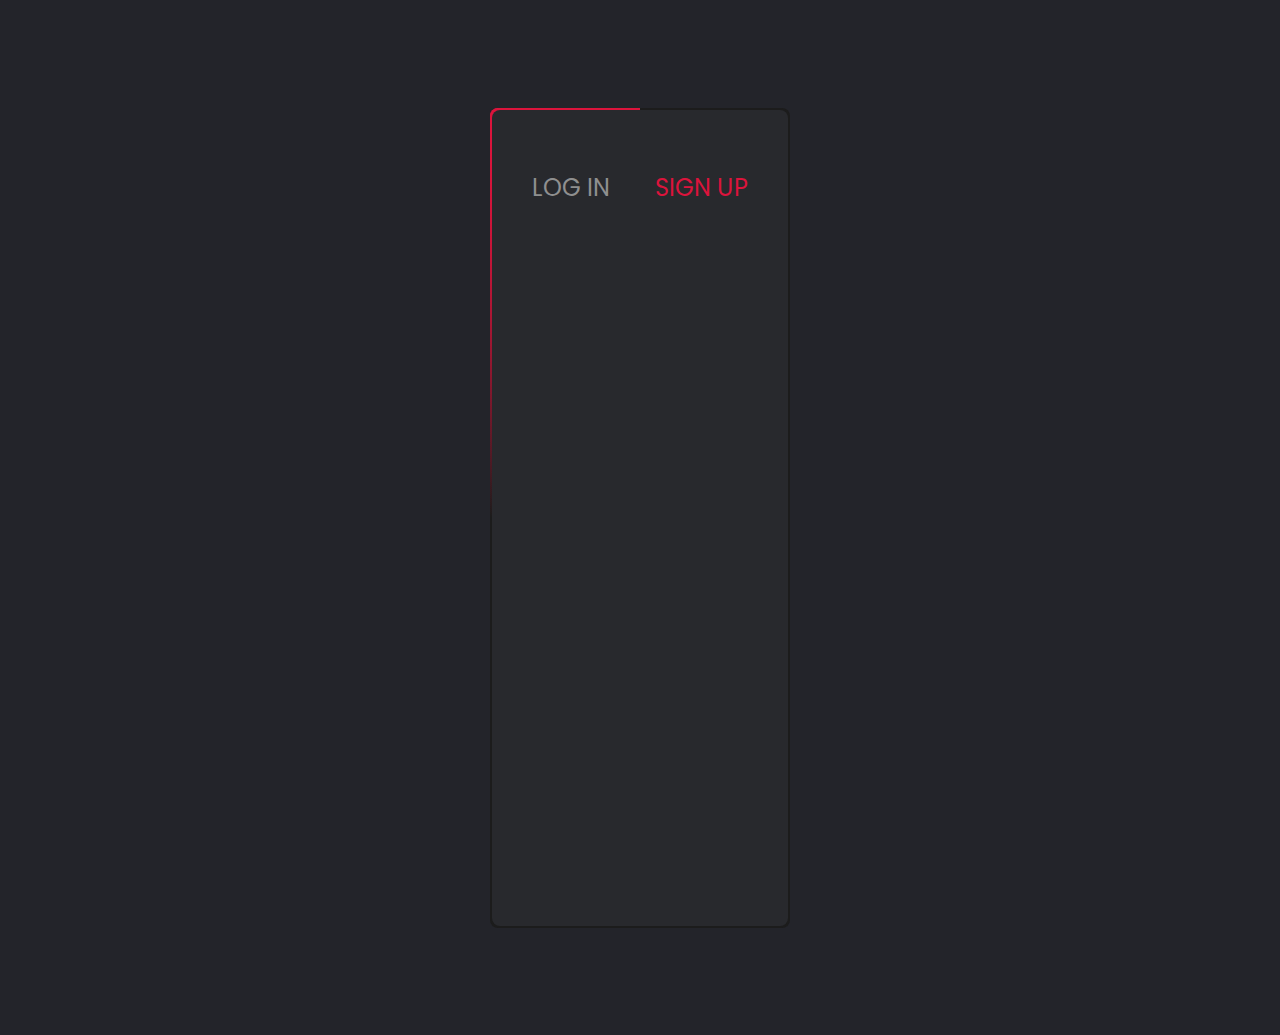
<file: index.html>
<!DOCTYPE html>
<html lang="en" dir="ltr">
  <head>
    <meta charset="utf-8">
    <title>Login Form</title>
    <link rel = "stylesheet" href ="styles.css">
    </head>
  <body>
   
    <div class="box">

      <div class="form">
        <div class="links">
            <a href="/login.html" style="font-size: 1.5em;">LOG IN</a>
            <a href="/signup.html" style="font-size: 1.5em;">SIGN UP</a>
         </div>
         </div>
      </div>
    </div>
  </body>
</html>
</file>
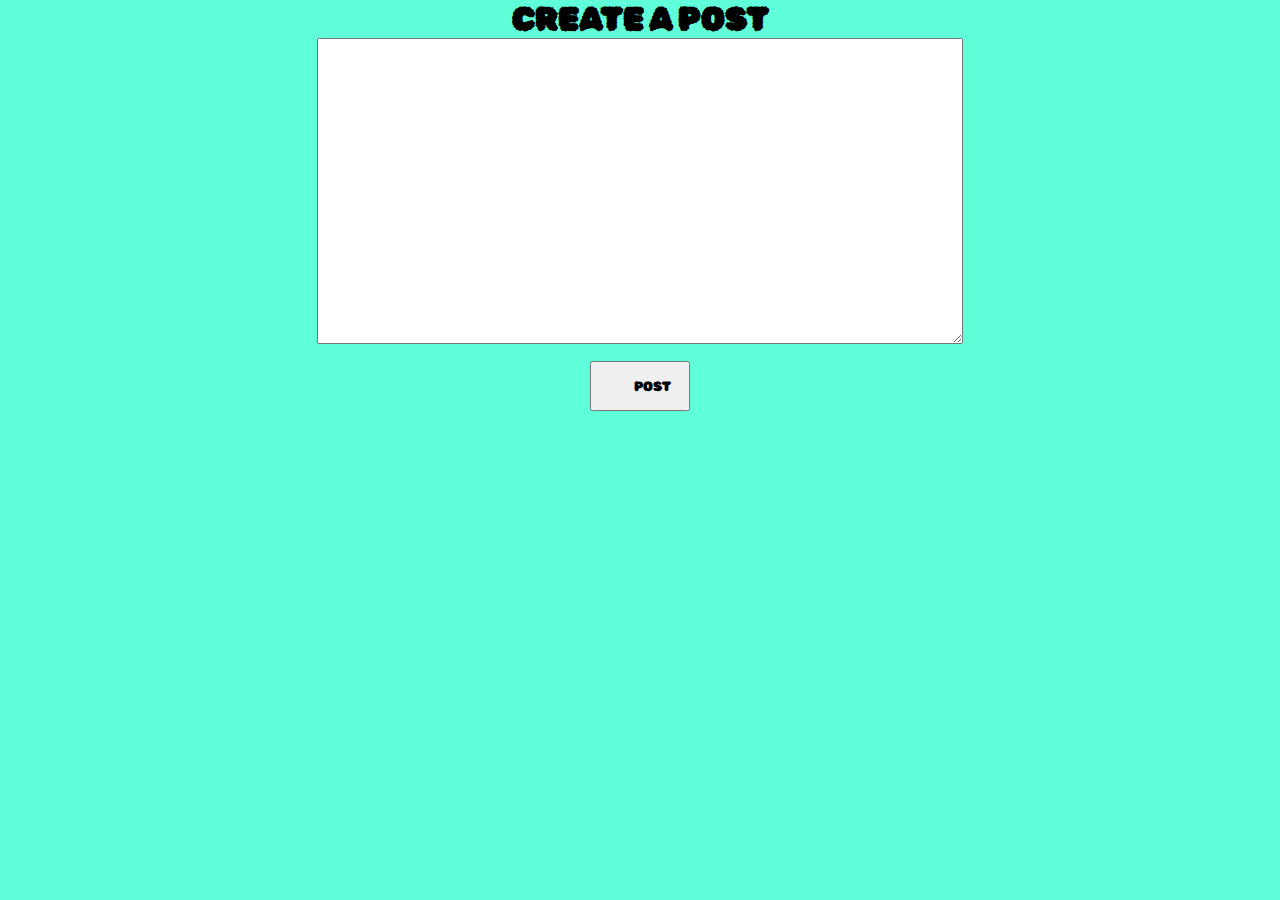
<file: create_post.html>
<!DOCTYPE html>
<html lang="en">
<head>
    <meta charset="UTF-8">
    <link rel="stylesheet" href="mainPagecss.css">
    <title>MiniFB:Create Post</title>
</head>
<body>
    <center>
        <h1>CREATE A POST</h1>
        <form action="create_post.php" method="post">
            <textarea id="t" type="text" name="t"></textarea>
            <input id="post" type="submit" value="POST">
        </form>
    </center>
   
</body>
<style>
    body
    {
        background-color: #5fffd9;
    }
    #t
    {
        width: 50%;
        height: 300px;
    }
    #post
    {
        padding-left: 30px;
        height: 50px;
        width: 100px;
    }
    input
    {
        display: flex;
        margin-top: 1em;
    }
</style>
</html>
</file>
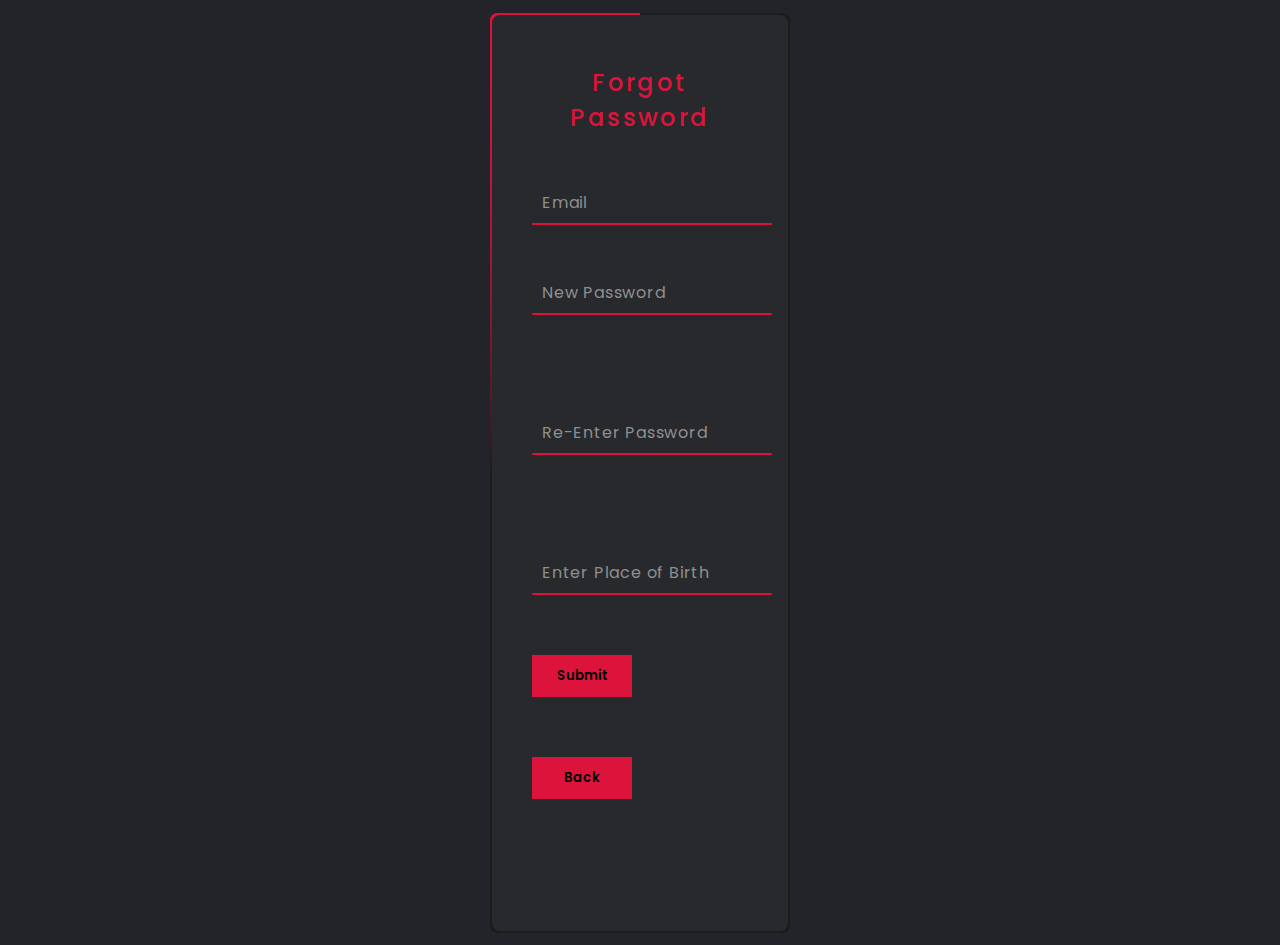
<file: forgotpassword.html>
<!DOCTYPE html>
<html lang="en" dir="ltr">
  <head>
    <meta charset="utf-8">
    <title>Login Form</title>
    <link rel = "stylesheet" href ="forgotpasswordstyles.css">
  </head>
  <body>
    <form action = "forgotpassword.php" method="post">
    <div class="box">

      <div class="form">
         <h2> Forgot Password </h2>

         <div class="inputBox">

           <input type="email" required ="required" name="username">
           <span>Email</span>
           <i></i>
         </div>
       
         <div class = "inputBox">
            <input type="password" required="required" name="pass"/>
            <span>New Password</span>
            <i></i>
         </div>
         <br></br>
         <div class = "inputBox">
            <input type="password" required="required" name="chpass"/>
            <span>Re-Enter Password</span>
            <i></i>
         </div>
         <br></br>
         <div class = "inputBox">
          <input type="text" required="required" name="sec"/>
          <span>Enter Place of Birth</span>
          <i></i>
       </div>
       <br></br>
         <input type="submit" value="Submit" name="submit">
         <br></br>
         <a href="index.html">
         <input type="button" value="Back" />
        </a>
      </div>
    </div>
    </form>
  </body>
</html>
</file>
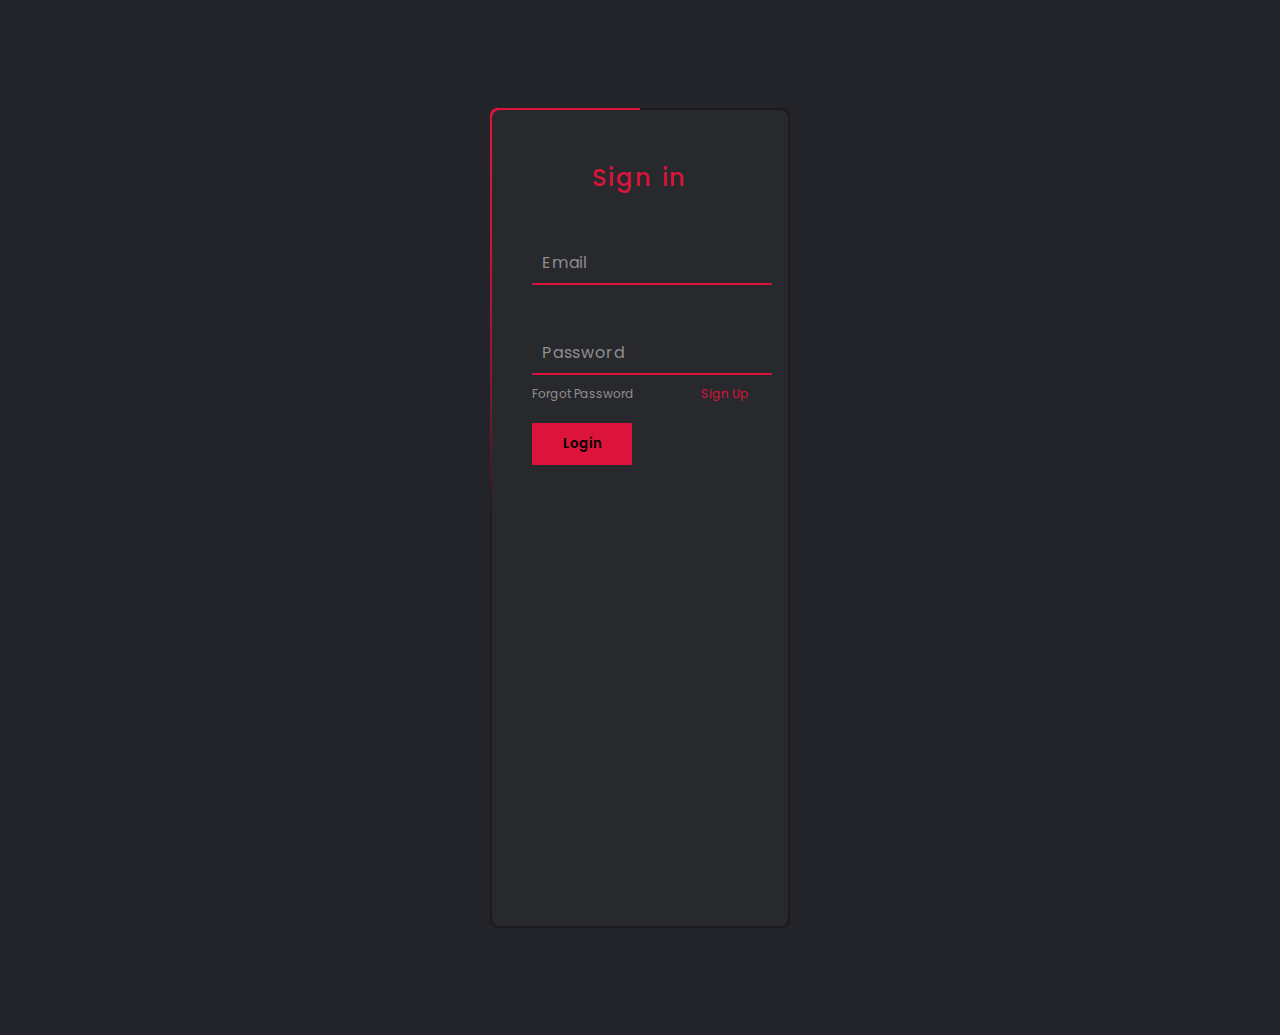
<file: login.html>
<!DOCTYPE html>
<html lang="en" dir="ltr">
  <head>
    <meta charset="utf-8">
    <title>Login Form</title>
    <link rel = "stylesheet" href ="styles.css">
  </head>
  <body>
    <form action = "/login.php" method="post">
    <div class="box">

      <div class="form">
         <h2> Sign in </h2>

         <div class="inputBox">

           <input type="email" required ="required" name="u">
           <span>Email</span>
           <i></i>
         </div>
         <div class = "inputBox">
            <input type="password" required="required" name="p"/>
            <span>Password</span>
            <i></i>
         </div>

         <div class="links">

               <a href = "forgotpassword.html">Forgot Password</a>
               <a href="signup.html">Sign Up</a>
         </div>
         <input type="submit" value="Login" name="login">
        
      </div>
    </div>
    </form>
  </body>
</html>
</file>
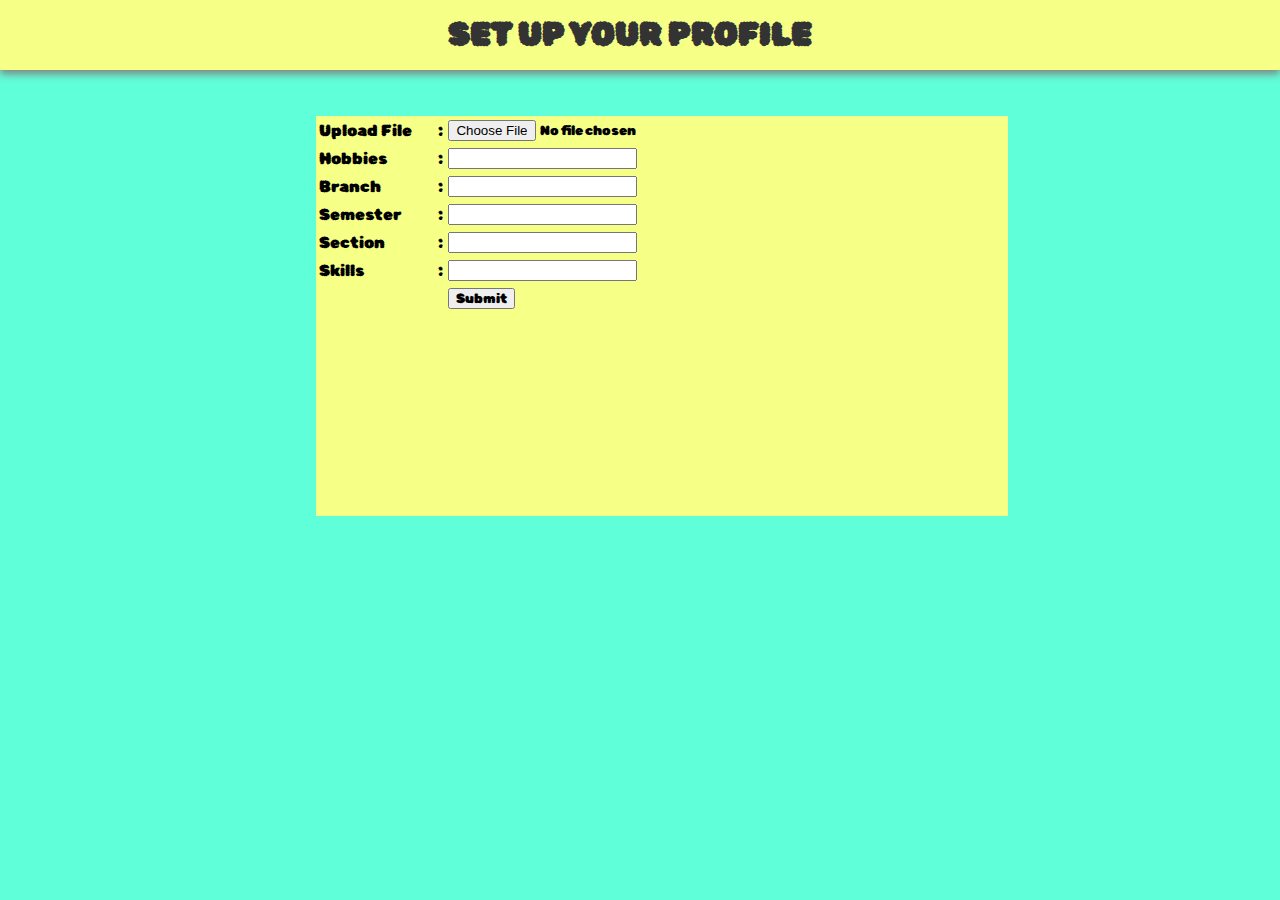
<file: profile.html>
<!DOCTYPE html>
<html lang="en">
<head>
  <meta charset="UTF-8">
  <meta http-equiv="X-UA-Compatible" content="IE=edge">
  <meta name="viewport" content="width=device-width, initial-scale=1.0">
  <link rel="stylesheet" href="profilestyle.css">
  <title>PROFILE SETUP</title>
</head>
<body>
<form method='POST' action='set_up_profile.php' enctype='multipart/form-data' >
    <div class="navbar-top">
        <div class="title">
            <h1>SET UP YOUR PROFILE</h1>
        </div>
        </div>

          <div class="main">
            <div class="card">
                <div class="card-body">
    
    <table>
        <tbody>
            <tr>
                <td>Upload File</td>
                <td>:</td>
                <td><input type='file' name='pp' accept='image/png'/></td>
            </tr>
            <tr>
                <td>Hobbies</td>
                <td>:</td>
                <td><input type="text" name='hobbies'/></td>
            </tr>
            <tr>
                <td>Branch</td>
                <td>:</td>
                <td><input type="text" name='branch'/></td>
            </tr>
            <tr>
                <td>Semester</td>
                <td>:</td>
                <td><input type="text" name='semester'/></td>
            </tr>
            <tr>
                <td>Section</td>
                <td>:</td>
                <td><input type="text" name='section'/></td>
            </tr>
            <tr>
                <td>Skills</td>
                <td>:</td>
                <td> <input type="text" name='skills'/></td>
            </tr>
            
            <tr>
                <td></td>
                <td></td>
                
                  <td> <input type='submit' value='Submit' ></td>
             </tr>
 
        <tbody>
    <table>
    </form>
</div>
</div>
</div>
</body>
</html>
</file>
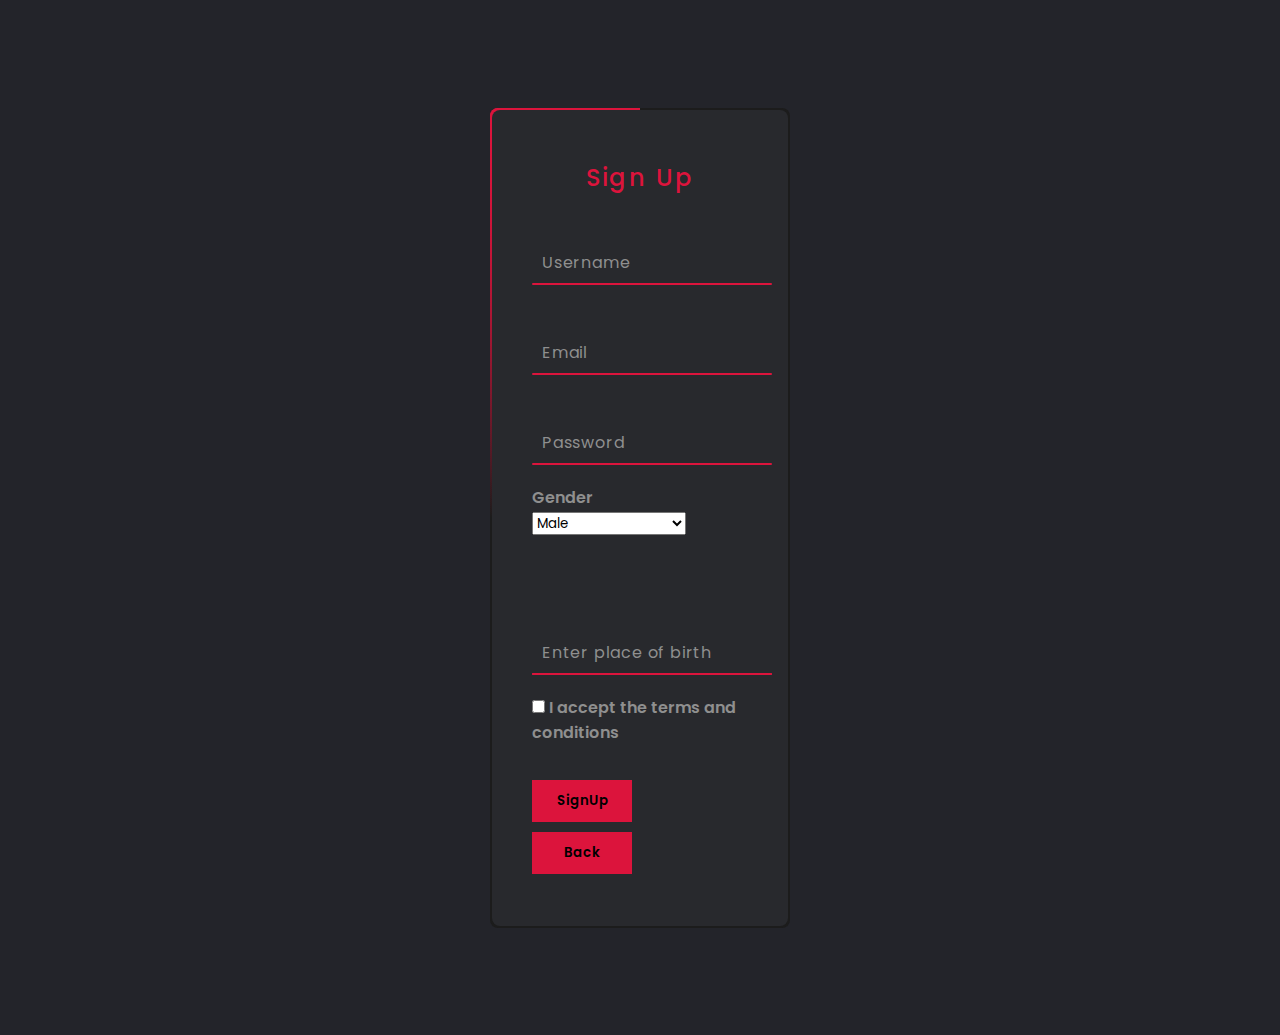
<file: signup.html>
<!DOCTYPE html>
<html lang="en" dir="ltr">
  <head>
    <meta charset="utf-8">
    <title>SignUp Form</title>
    <link rel = "stylesheet" href ="signupstyles.css">
  </head>
  <body>
    <form action = "signup.php" method="post">
    <div class="box">

      <div class="form">
         <h2> Sign Up </h2>

         <div class="inputBox">

           <input type="text" required ="required" name="u">
           <span>Username</span>
           <i></i>
         </div>
         <div class = "inputBox">
            <input type="email" required="required" name="email">
            <span>Email</span>
            <i></i>
         </div>
         <div class = "inputBox">
            <input type="password" required="required" name="p">
            <span>Password</span>
            <i></i>
         </div>
         <div class="check">
						<span >Gender<i></i></span>
						<select  name="gender" required="required">
							<option disabled>Select your Gender</option>
							<option>Male</option>
							<option>Female</option>
							<option>Others</option>
						</select>
					</div><br>
          <div class="inputBox">
    
            <span>Enter place of birth</span>
            <i></i>
            <div></div>
            <input type="text" required ="required" name="sec">
            
            <i></i>
          </div>

         <div class = "check">
            <input type="checkbox" required  name="terms">
            <span>I accept the terms and conditions</span>
            <i></i>
         </div>
        
         <!--<center><button id="signup" name="sign_up">Signup</button></center> -->
         <input type="submit" value="SignUp" name="Sign_up">
          <a href ="index.html"> 
            <input type="button" value="Back" />
          </a>
      </div>
    </div>
    </form>
  </body>
</html>
</file>
<file: styles.css>
@import url('https://fonts.googleapis.com/css2?family=Poppins:wght@300;400;500;600;700;800;900&display=swap');
*
{
  margin: 0;
  padding:0;
  box-sizing: border-box;
  font-family: 'Poppins','sans-serif';
}
body{
  display:flex;
  justify-content:center;
  align-items: center;
  min-height: 115vh;
  background:#23242a;
}
.box
{
  position:relative;
  width:300px;
  height:820px;
  background: #1c1c1c;
  border-radius: 8px;
  overflow: hidden;
}

.box::before
{
  content:'';
  position: absolute;
  top:-50%;
  left:-50%;
  background : linear-gradient(0deg,transparent,#DC143C,#DC143C);
  width:300px;
  height:820px;
  transform-origin: bottom right;
  animation: animate 8s linear infinite;

}
.box::after
{
  content:'';
  position: absolute;
  top:-50%;
  left:-50%;
  background : linear-gradient(0deg,transparent,#DC143C,#DC143C);
  width:300px;
  height:820px;
  transform-origin: bottom right;
  animation: animate 8s linear infinite;
  animation-delay:-3s;
}

@keyframes animate {
  0%
  {
    transform : rotate(0deg);
  }
  100%
  {
    transform: rotate(360deg);
  }
}
.form{
  position: absolute;
  inset: 2px;
  border-radius: 8px;
  background: #28292d;
  z-index: 10;
  padding: 50px 40px;
  display: flex;
  flex-direction: column;
}
.form h2
{
  color: #DC143C;
  font-weight: 500;
  text-align: center;
  letter-spacing: 0.1em;

}
.inputBox
{
  position: relative;
  width: 300px;
  margin-top: 35px;

}
.inputBox input
{
  position: relative;
  width: 100%;
  padding: 20px 10px 10px;
  background: transparent;
  border: none;
  outline: none;
  color: #23242a;
  font-size: 1em;
  letter-spacing: 0.05em;
  z-index: 10;
}
.inputBox span
{
  position: absolute;
  left: 0;
  padding: 20px 10px 10px;
  font-size: 1em;
  color: #8f8f8f;
  pointer-events: none;
  letter-spacing: 0.05em;
  transition: 0.5em;
}
.inputBox input:valid ~ span,
.inputBox input:focus ~ span
{
  color : #DC143C;
  transform : translateY(-34px);
  font-size: 0.75em;
}
.inputBox i
{
  position: absolute;
  left: 0;
  bottom: 0;
  width: 80%;
  height: 2px;
  background: #DC143C;
  border-radius: 4px;
  transition: 0.5s;
  pointer-events: none;

}
.inputBox input:valid ~ i,
.inputBox input:focus ~ i
{
  height: 40px;

}
.links
{
  display: flex;
  justify-content: space-between;

}
.links a
{
  margin: 10px 0;
  font-size: 0.75em;
  color: #8f8f8f;
  text-decoration: none;
}
.links a:hover,
.links a:nth-child(2)
{
  color:#DC143C;
}
input[type="submit"]
{
   border:none;
   outline:none;
   background: #DC143C;
   padding: 11px 25px;
   width: 100px;
   margin-top: 10px;
   text-decoration: none;
   display: inline-block;
   font-weight:600;
   cursor:pointer;

}
input[type="submit"]:hover{
  font-weight: 500;
  background: #000;
  color:#fff;
}
input[type="button"]
{
   border:none;
   outline:none;
   background: #DC143C;
   padding: 11px 25px;
   width: 100px;
   margin-top: 10px;
   text-decoration: none;
   display: inline-block;
   font-weight:600;
   cursor:pointer;

}
input[type="button"]:hover{
  font-weight: 500;
  background: #000;
  color:#fff;
}

.check
{

    height: 15px;
    width: 210px;
    margin-top: 20px;
    margin-bottom: 60px;
    font-weight:600;
    cursor:pointer;
  float: left;
  font-size: 1em;
  color: #8f8f8f;
}
</file>
<file: mainPagecss.css>
@import url('https://fonts.googleapis.com/css2?family=Rubik+Bubbles&display=swap');

* {
    margin: 0;
    font-family:'Rubik Bubbles','sans-serif';
}

body {
    background-color: #e8f5ff;
    font-family: 'Times New Roman', Times, serif;
    overflow: hidden;
}

/* NavbarTop */
.navbar-top {
    background-color: #fff;
    color: #333;
    box-shadow: 0px 4px 8px 0px grey;
    height: 70px;
}

.title {
    font-family: 'poppins', cursive;
    padding-top: 15px;
    position: absolute;
    left: 45%;
}

.navbar-top ul {
    float: right;
    list-style-type: none;
    margin: 0;
    overflow: hidden;
    padding: 18px 50px 0 40px;
}

.navbar-top ul li {
    float: left;
}

.navbar-top ul li a {
    color: #333;
    padding: 14px 16px;
    text-align: center;
    text-decoration: none;
}




/* Sidenav */
.sidenav {
    background-color: #fff;
    color:rgb(246 255 134);
    border-bottom-right-radius: 25px;
    height: 86%;
    left: 0;
    overflow-x: hidden;
    padding-top: 20px;
    position: absolute;
    top: 70px;
    width: 250px;
}

.profile {
    margin-bottom: 20px;
    margin-top: -12px;
    text-align: center;
}

.profile img {
    border-radius: 50%;
    box-shadow: 0px 0px 5px 1px grey;
}

.name {
    font-size: 20px;
    font-weight: bold;
    padding-top: 20px;
    color:black;
}

.class {
    font-size: 16px;
    font-weight: bold;
    padding-top: 10px;
}

.url, hr {
    text-align: center;
}

.url hr {
    margin-left: 20%;
    width: 60%;
}

.url a {
    color: #818181;
    display: block;
    font-size: 20px;
    margin: 10px 0;
    padding: 6px 8px;
    text-decoration: none;
}

.url a:hover, .url .active {
    background-color: #e8f5ff;
    border-radius: 28px;
    color: #000;
    margin-left: 14%;
    width: 65%;
}

/* End */

/* Main */
.main {
    margin-top: 2%;
    margin-left: 29%;
    font-size: 28px;
    padding: 0 10px;
    width: 58%;
}

.main h2 {
    color: #333;
    font-family: 'Rubik Bubbles', Tahoma, Verdana, sans-serif;
    font-size: 24px;
    margin-bottom: 10px;
}

.main .card {
    background-color: #fff;
    border-radius: 18px;
    box-shadow: 1px 1px 8px 0 grey;
    height: auto;
    margin-bottom: 20px;
    padding: 20px 0 20px 50px;
}

.main .card table {
    border: none;
    font-size: 16px;
    height: 270px;
    width: 80%;
}

.edit {
    position: absolute;
    color: #e7e7e8;
    right: 14%;
}
</file>
<file: forgotpasswordstyles.css>
@import url('https://fonts.googleapis.com/css2?family=Poppins:wght@300;400;500;600;700;800;900&display=swap');
*
{
  margin: 0;
  padding:0;
  box-sizing: border-box;
  font-family: 'Poppins','sans-serif';
}
body{
  display:flex;
  justify-content:center;
  align-items: center;
  min-height: 105vh;
  background:#23242a;
}
.box
{
  position:relative;
  width:300px;
  height:920px;
  background: #1c1c1c;
  border-radius: 8px;
  overflow: hidden;
}
.box::before
{
  content:'';
  position: absolute;
  top:-50%;
  left:-50%;
  background : linear-gradient(0deg,transparent,#DC143C,#DC143C);
  width:300px;
  height:920px;
  transform-origin: bottom right;
  animation: animate 6s linear infinite;
}
.box::after
{
  content:'';
  position: absolute;
  top:-50%;
  left:-50%;
  background : linear-gradient(0deg,transparent,#DC143C,#DC143C);
  width:300px;
  height:920px;
  transform-origin: bottom right;
  animation: animate 6s linear infinite;
  animation-delay:-3s;
}
@keyframes animate {
  0%
  {
    transform : rotate(0deg);
  }
  100%
  {
    transform: rotate(360deg);
  }
}
.form{
  position: absolute;
  inset: 2px;
  border-radius: 8px;
  background: #28292d;
  z-index: 10;
  padding: 50px 40px;
  display: flex;
  flex-direction: column;
}
.form h2
{
  color: #DC143C;
  font-weight: 500;
  text-align: center;
  letter-spacing: 0.1em;

}
.inputBox
{
  position: relative;
  width: 300px;
  margin-top: 35px;

}
.inputBox input
{
  position: relative;
  width: 100%;
  padding: 20px 10px 10px;
  background: transparent;
  border: none;
  outline: none;
  color: #23242a;
  font-size: 1em;
  letter-spacing: 0.05em;
  z-index: 10;
}
.inputBox span
{
  position: absolute;
  left: 0;
  padding: 20px 10px 10px;
  font-size: 1em;
  color: #8f8f8f;
  pointer-events: none;
  letter-spacing: 0.05em;
  transition: 0.5em;
}
.inputBox input:valid ~ span,
.inputBox input:focus ~ span
{
  color : #DC143C;
  transform : translateY(-34px);
  font-size: 0.75em;
}
.inputBox i
{
  position: absolute;
  left: 0;
  bottom: 0;
  width: 80%;
  height: 2px;
  background: #DC143C;
  border-radius: 4px;
  transition: 0.5s;
  pointer-events: none;

}
.inputBox input:valid ~ i,
.inputBox input:focus ~ i
{
  height: 40px;

}
.links
{
  display: flex;
  justify-content: space-between;

}
.links a
{
  margin: 10px 0;
  font-size: 0.75em;
  color: #8f8f8f;
  text-decoration: none;
}
.links a:hover,
.links a:nth-child(2)
{
  color:#DC143C;
}
input[type="submit"]
{
   border:none;
   outline:none;
   background: #DC143C;
   padding: 11px 25px;
   width: 100px;
   margin-top: 10px;
   text-decoration: none;
   display: inline-block;
   font-weight:600;
   cursor:pointer;

}
input[type="submit"]:hover{
  font-weight: 500;
  background: #000;
  color:#fff;
}
input[type="button"]
{
   border:none;
   outline:none;
   background: #DC143C;
   padding: 11px 25px;
   width: 100px;
   margin-top: 10px;
   text-decoration: none;
   display: inline-block;
   font-weight:600;
   cursor:pointer;

}
input[type="button"]:hover{
  font-weight: 500;
  background: #000;
  color:#fff;
}
.check
{

    height: 15px;
    width: 210px;
    margin-top: 20px;
    margin-bottom: 60px;
    font-weight:600;
    cursor:pointer;
  float: left;
  font-size: 1em;
  color: #8f8f8f;
}
</file>
<file: profilestyle.css>
@import url('https://fonts.googleapis.com/css2?family=Rubik+Bubbles&display=swap');

* {
    margin: 0;
    font-family:'Rubik Bubbles','sans-serif';
}

body {
     background:#5fffd9;
    font-family: 'Times New Roman', Times, serif;
    overflow: hidden;
}

/* NavbarTop */
.navbar-top {
    background-color:rgb(246 255 134);
    color: #333;
    box-shadow: 0px 4px 8px 0px grey;
    height: 70px;
}

.title {
    font-family: 'Rubik Bubbles', cursive;
    padding-top: 15px;
    position: absolute;
    left: 35%;


}

.card-body
{
    background-color:rgb(246 255 134);
}
.main {
    margin-top: 2%;
    margin-left: 20%;
    font-size: 28px;
    padding: 0 10px;
    width: 58%;
}



.main .card {
    border-radius: 18px;
    height: auto;
    margin-bottom: 20px;
    padding: 20px 0 20px 50px;
}

.main .card table {
    border: none;
    font-size: 16px;
    height: 200px;
    width: 80%;
}
</file>
<file: signupstyles.css>
@import url('https://fonts.googleapis.com/css2?family=Poppins:wght@300;400;500;600;700;800;900&display=swap');
*
{
  margin: 0;
  padding:0;
  box-sizing: border-box;
  font-family: 'Poppins','sans-serif';
}
body{
  display:flex;
  justify-content:center;
  align-items: center;
  min-height: 115vh;
  background:#23242a;
}
.box
{
  position:relative;
  width:300px;
  height:820px;
  background: #1c1c1c;
  border-radius: 8px;
  overflow: hidden;
}

.box::before
{
  content:'';
  position: absolute;
  top:-50%;
  left:-50%;
  background : linear-gradient(0deg,transparent,#DC143C,#DC143C);
  width:300px;
  height:820px;
  transform-origin: bottom right;
  animation: animate 8s linear infinite;

}
.box::after
{
  content:'';
  position: absolute;
  top:-50%;
  left:-50%;
  background : linear-gradient(0deg,transparent,#DC143C,#DC143C);
  width:300px;
  height:820px;
  transform-origin: bottom right;
  animation: animate 8s linear infinite;
  animation-delay:-3s;
}

@keyframes animate {
  0%
  {
    transform : rotate(0deg);
  }
  100%
  {
    transform: rotate(360deg);
  }
}
.form{
  position: absolute;
  inset: 2px;
  border-radius: 8px;
  background: #28292d;
  z-index: 10;
  padding: 50px 40px;
  display: flex;
  flex-direction: column;
}
.form h2
{
  color: #DC143C;
  font-weight: 500;
  text-align: center;
  letter-spacing: 0.1em;

}
.inputBox
{
  position: relative;
  width: 300px;
  margin-top: 35px;

}
.inputBox input
{
  position: relative;
  width: 100%;
  padding: 20px 10px 10px;
  background: transparent;
  border: none;
  outline: none;
  color: #23242a;
  font-size: 1em;
  letter-spacing: 0.05em;
  z-index: 10;
}
.inputBox span
{
  position: absolute;
  left: 0;
  padding: 20px 10px 10px;
  font-size: 1em;
  color: #8f8f8f;
  pointer-events: none;
  letter-spacing: 0.05em;
  transition: 0.5em;
}


.inputBox input:valid ~ span,
.inputBox input:focus ~ span
{
  color : #DC143C;
  transform : translateY(-34px);
  font-size: 0.75em;
}
.inputBox i
{
  position: absolute;
  left: 0;
  bottom: 0;
  width: 80%;
  height: 2px;
  background: #DC143C;
  border-radius: 4px;
  transition: 0.5s;
  pointer-events: none;

}
.inputBox input:valid ~ i,
.inputBox input:focus ~ i
{
  height: 40px;

}
.links
{
  display: flex;
  justify-content: space-between;

}
.links a
{
  margin: 10px 0;
  font-size: 0.75em;
  color: #8f8f8f;
  text-decoration: none;
}
.links a:hover,
.links a:nth-child(2)
{
  color:#DC143C;
}
input[type="submit"]
{
   border:none;
   outline:none;
   background: #DC143C;
   padding: 11px 25px;
   width: 100px;
   margin-top: 10px;
   text-decoration: none;
   display: inline-block;
   font-weight:600;
   cursor:pointer;

}
input[type="submit"]:hover{
  font-weight: 500;
  background: #000;
  color:#fff;
}
input[type="button"]
{
   border:none;
   outline:none;
   background: #DC143C;
   padding: 11px 25px;
   width: 100px;
   margin-top: 10px;
   text-decoration: none;
   display: inline-block;
   font-weight:600;
   cursor:pointer;

}
input[type="button"]:hover{
  font-weight: 500;
  background: #000;
  color:#fff;
}

.check
{

    height: 15px;
    width: 210px;
    margin-top: 20px;
    margin-bottom: 60px;
    font-weight:600;
    cursor:pointer;
  float: left;
  font-size: 1em;
  color: #8f8f8f;
}
</file>
